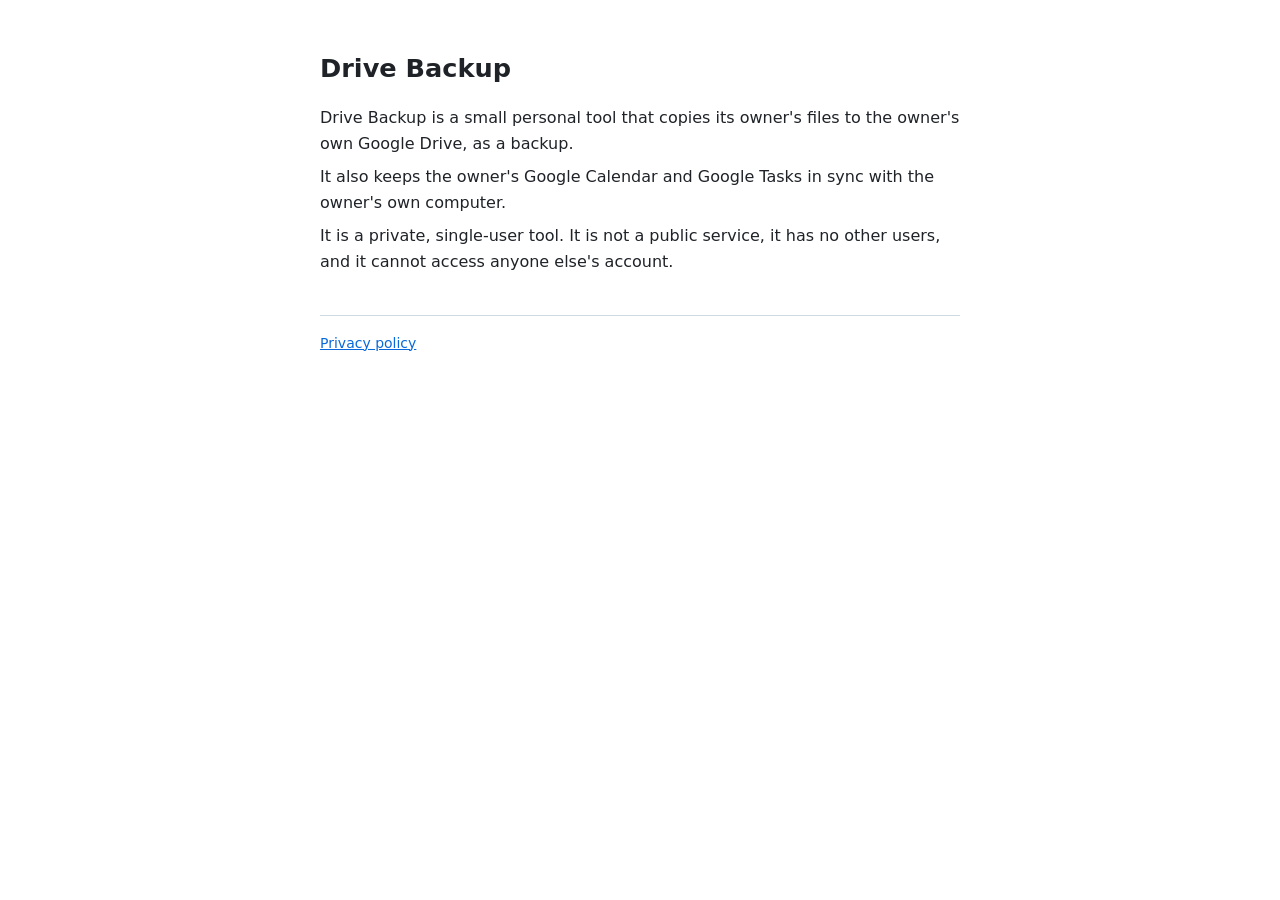
<file: index.html>
<!doctype html>
<html lang="en">
<head>
<meta charset="utf-8">
<meta name="viewport" content="width=device-width, initial-scale=1">
<meta name="robots" content="noindex, nofollow">
<title>Drive Backup</title>
<link rel="stylesheet" href="style.css">
</head>
<body>
<h1>Drive Backup</h1>
<p>Drive Backup is a small personal tool that copies its owner's files to the owner's own Google Drive, as a backup.</p>
<p>It also keeps the owner's Google Calendar and Google Tasks in sync with the owner's own computer.</p>
<p>It is a private, single-user tool. It is not a public service, it has no other users, and it cannot access anyone else's account.</p>
<footer><a href="privacy.html">Privacy policy</a></footer>
</body>
</html>
</file>
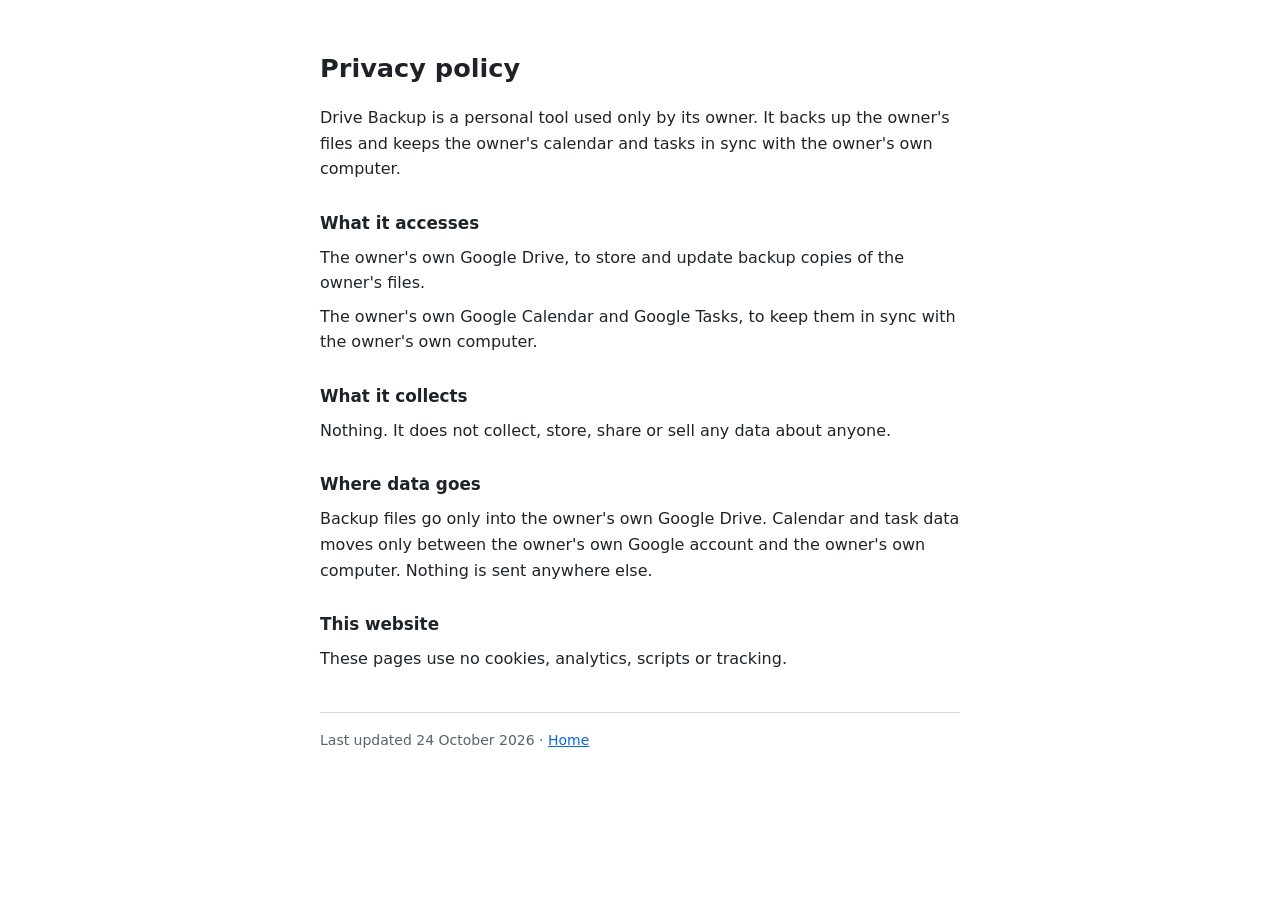
<file: privacy.html>
<!doctype html>
<html lang="en">
<head>
<meta charset="utf-8">
<meta name="viewport" content="width=device-width, initial-scale=1">
<meta name="robots" content="noindex, nofollow">
<title>Privacy policy – Drive Backup</title>
<link rel="stylesheet" href="style.css">
</head>
<body>
<h1>Privacy policy</h1>
<p>Drive Backup is a personal tool used only by its owner. It backs up the owner's files and keeps the owner's calendar and tasks in sync with the owner's own computer.</p>
<h2>What it accesses</h2>
<p>The owner's own Google Drive, to store and update backup copies of the owner's files.</p>
<p>The owner's own Google Calendar and Google Tasks, to keep them in sync with the owner's own computer.</p>
<h2>What it collects</h2>
<p>Nothing. It does not collect, store, share or sell any data about anyone.</p>
<h2>Where data goes</h2>
<p>Backup files go only into the owner's own Google Drive. Calendar and task data moves only between the owner's own Google account and the owner's own computer. Nothing is sent anywhere else.</p>
<h2>This website</h2>
<p>These pages use no cookies, analytics, scripts or tracking.</p>
<footer>Last updated 24 October 2026 · <a href="index.html">Home</a></footer>
</body>
</html>
</file>
<file: style.css>
:root { --bg: #ffffff; --fg: #1f2328; --muted: #59636e; --link: #0969da; --line: #d1d9e0; }
@media (prefers-color-scheme: dark) {
  :root { --bg: #0d1117; --fg: #e6edf3; --muted: #9198a1; --link: #4493f8; --line: #3d444d; }
}
html { background: var(--bg); }
body { margin: 0 auto; max-width: 40rem; padding: 3rem 1rem; color: var(--fg); background: var(--bg);
       font: 16px/1.6 system-ui, -apple-system, "Segoe UI", sans-serif; }
h1 { font-size: 1.6rem; margin: 0 0 1rem; }
h2 { font-size: 1.05rem; margin: 1.75rem 0 0.25rem; }
p, li { margin: 0.5rem 0; }
a { color: var(--link); }
footer { margin-top: 2.5rem; padding-top: 1rem; border-top: 1px solid var(--line); color: var(--muted); font-size: 0.875rem; }
</file>
